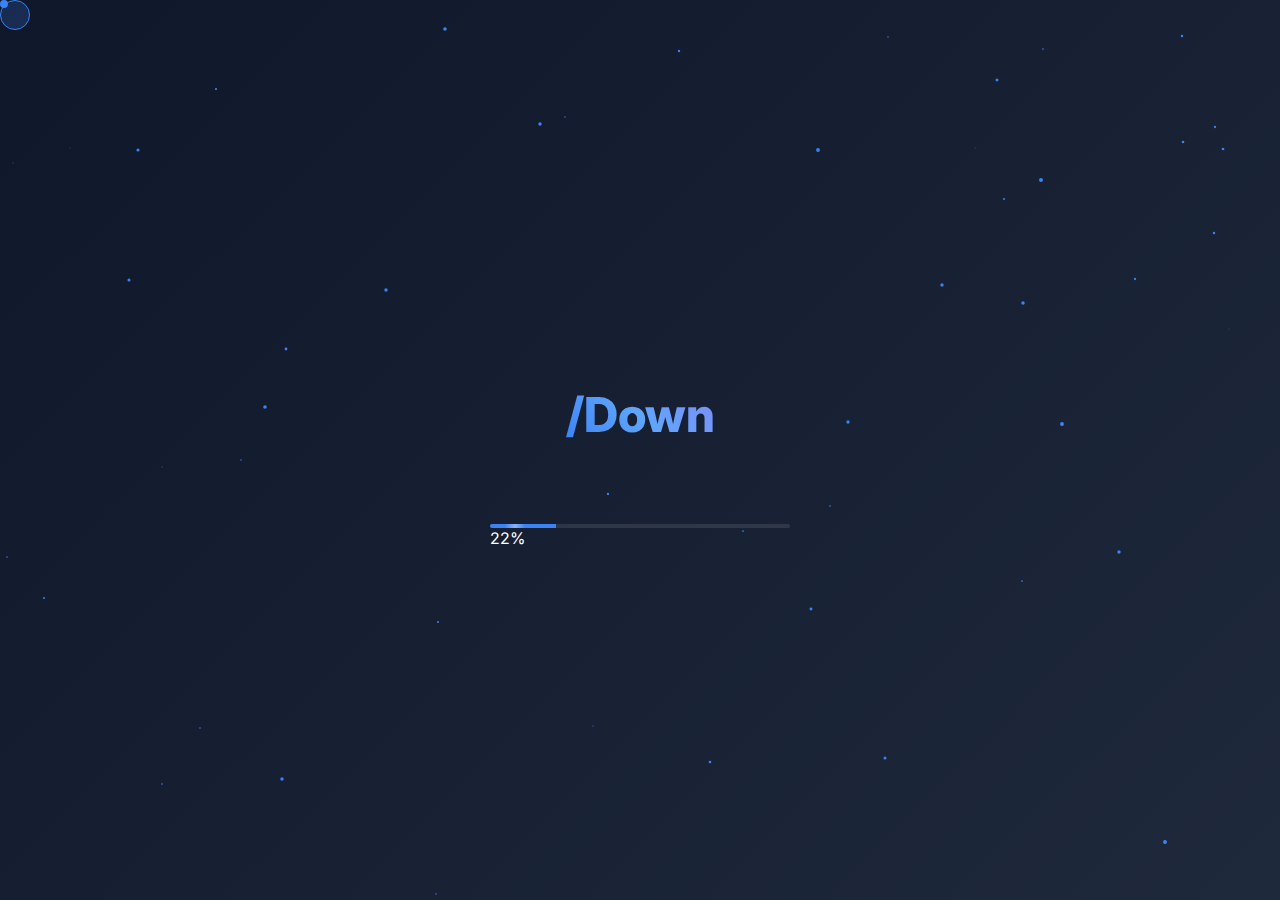
<file: index.html>
<!DOCTYPE html>
<html lang="en">
  <head>
    <meta charset="UTF-8" />
    <meta name="viewport" content="width=device-width, initial-scale=1.0" />
    <title>Down</title>
    <link rel="stylesheet" href="styles.css" />
    <link rel="preconnect" href="https://fonts.googleapis.com" />
    <link rel="preconnect" href="https://fonts.gstatic.com" crossorigin />
    <link
      href="https://fonts.googleapis.com/css2?family=Inter:wght@400;500;600;700;800&display=swap"
      rel="stylesheet"
    />
    <link
      rel="stylesheet"
      href="https://cdnjs.cloudflare.com/ajax/libs/font-awesome/6.0.0-beta3/css/all.min.css"
    />
  </head>

  <body>
    <div class="cursor"></div>
    <div class="cursor-follower"></div>

    <div class="loading-screen">
      <div class="background-effects">
        <div class="circle"></div>
        <div class="circle"></div>
        <div class="circle"></div>
        <div class="particles"></div>
      </div>
      <div class="glitch-container">
        <h1 class="loading-text" data-text="/Down">/Down</h1>
      </div>
      <div class="progress-container">
        <div class="progress-bar">
          <div class="progress">
            <div class="progress-glow"></div>
          </div>
        </div>
        <div class="loading-percentage">0%</div>
      </div>
      <button class="enter-site-btn" style="display: none">
        <span>Enter</span>
        <div class="btn-glow"></div>
      </button>
    </div>

    <style>
      * {
        cursor: none;
      }

      .cursor {
        width: 8px;
        height: 8px;
        background: var(--accent);
        border-radius: 50%;
        position: fixed;
        top: 0;
        left: 0;
        pointer-events: none;
        z-index: 9999;
        transition: transform 0.2s ease;
      }

      .cursor-follower {
        width: 30px;
        height: 30px;
        background: rgba(59, 130, 246, 0.2);
        border: 1px solid var(--accent);
        border-radius: 50%;
        position: fixed;
        top: 0;
        left: 0;
        pointer-events: none;
        z-index: 9998;
        transition: transform 0.3s ease;
      }

      .cursor.active {
        transform: scale(0.5);
      }

      .cursor-follower.active {
        transform: scale(1.5);
      }

      .loading-screen {
        transition: opacity 0.8s ease;
        background: linear-gradient(
          135deg,
          var(--bg-color),
          var(--bg-secondary)
        );
      }

      .loading-screen.fade-out {
        opacity: 0;
      }

      .glitch-container {
        position: relative;
        margin-bottom: 2rem;
      }

      .loading-text {
        position: relative;
        transition: all 0.3s ease;
      }

      .loading-text.glitch {
        animation: glitch 1s infinite;
      }

      .loading-text.glitch::before,
      .loading-text.glitch::after {
        content: attr(data-text);
        position: absolute;
        top: 0;
        left: 0;
        width: 100%;
        height: 100%;
        background: var(--bg-color);
      }

      .loading-text.glitch::before {
        left: 2px;
        text-shadow: -2px 0 #ff00ff;
        clip: rect(44px, 450px, 56px, 0);
        animation: glitch-anim 5s infinite linear alternate-reverse;
      }

      .loading-text.glitch::after {
        left: -2px;
        text-shadow: -2px 0 #00fff9;
        clip: rect(44px, 450px, 56px, 0);
        animation: glitch-anim2 5s infinite linear alternate-reverse;
      }

      .progress-container {
        position: relative;
        width: 300px;
      }

      .progress-bar {
        position: relative;
        overflow: hidden;
      }

      .progress {
        position: relative;
        overflow: hidden;
      }

      .progress-glow {
        position: absolute;
        top: 0;
        left: 0;
        width: 20px;
        height: 100%;
        background: linear-gradient(
          90deg,
          transparent,
          rgba(255, 255, 255, 0.4),
          transparent
        );
        animation: moveGlow 1.5s linear infinite;
      }

      .particles {
        position: fixed;
        top: 0;
        left: 0;
        width: 100%;
        height: 100%;
        pointer-events: none;
      }

      .particle {
        position: absolute;
        width: 4px;
        height: 4px;
        background: var(--accent);
        border-radius: 50%;
        animation: float-particle 3s infinite ease-in-out;
      }

      .enter-site-btn {
        position: relative;
        overflow: hidden;
      }

      .btn-glow {
        position: absolute;
        top: -50%;
        left: -50%;
        width: 200%;
        height: 200%;
        background: radial-gradient(
          circle,
          rgba(59, 130, 246, 0.2),
          transparent 70%
        );
        animation: rotate-glow 3s linear infinite;
      }

      @keyframes moveGlow {
        0% {
          transform: translateX(-100%);
        }

        100% {
          transform: translateX(500%);
        }
      }

      @keyframes float-particle {
        0%,
        100% {
          transform: translateY(0);
        }

        50% {
          transform: translateY(-20px);
        }
      }

      @keyframes rotate-glow {
        0% {
          transform: rotate(0deg);
        }

        100% {
          transform: rotate(360deg);
        }
      }

      @keyframes glitch-anim {
        0% {
          clip: rect(31px, 9999px, 94px, 0);
        }

        4.166666666666666% {
          clip: rect(91px, 9999px, 43px, 0);
        }

        8.333333333333332% {
          clip: rect(85px, 9999px, 30px, 0);
        }

        12.5% {
          clip: rect(27px, 9999px, 84px, 0);
        }

        /* ... continue pattern ... */
        100% {
          clip: rect(67px, 9999px, 35px, 0);
        }
      }

      @keyframes glitch-anim2 {
        0% {
          clip: rect(65px, 9999px, 32px, 0);
        }

        4.166666666666666% {
          clip: rect(27px, 9999px, 92px, 0);
        }

        8.333333333333332% {
          clip: rect(86px, 9999px, 29px, 0);
        }

        12.5% {
          clip: rect(33px, 9999px, 89px, 0);
        }

        100% {
          clip: rect(70px, 9999px, 46px, 0);
        }
      }
    </style>

    <script>
      const cursor = document.querySelector(".cursor");
      const cursorFollower = document.querySelector(".cursor-follower");

      document.addEventListener("mousemove", (e) => {
        cursor.style.left = e.clientX + "px";
        cursor.style.top = e.clientY + "px";

        cursorFollower.style.left = e.clientX - 11 + "px";
        cursorFollower.style.top = e.clientY - 11 + "px";
      });

      document.addEventListener("mousedown", () => {
        cursor.classList.add("active");
        cursorFollower.classList.add("active");
      });

      document.addEventListener("mouseup", () => {
        cursor.classList.remove("active");
        cursorFollower.classList.remove("active");
      });

      document.addEventListener("DOMContentLoaded", () => {
        const progress = document.querySelector(".progress");
        const progressGlow = document.querySelector(".progress-glow");
        const enterBtn = document.querySelector(".enter-site-btn");
        const percentage = document.querySelector(".loading-percentage");
        const circles = document.querySelectorAll(".circle");
        const loadingText = document.querySelector(".loading-text");
        let width = 0;

        const particles = document.querySelector(".particles");
        for (let i = 0; i < 50; i++) {
          const particle = document.createElement("div");
          particle.className = "particle";
          particles.appendChild(particle);
          positionParticle(particle);
        }

        function positionParticle(particle) {
          const x = Math.random() * window.innerWidth;
          const y = Math.random() * window.innerHeight;
          const scale = 0.2 + Math.random() * 0.8;
          const duration = 2 + Math.random() * 4;
          particle.style.cssText = `
                    left: ${x}px;
                    top: ${y}px;
                    transform: scale(${scale});
                    animation-duration: ${duration}s;
                `;
        }

        const interval = setInterval(() => {
          if (width >= 100) {
            clearInterval(interval);
            enterBtn.style.display = "block";
            enterBtn.style.opacity = "1";
            percentage.style.opacity = "0";
            progress.style.boxShadow = "0 0 30px var(--accent)";
            document
              .querySelector(".background-effects")
              .classList.add("loaded");
            loadingText.classList.add("glitch");
          } else {
            width++;
            progress.style.width = width + "%";
            progressGlow.style.left = `${width}%`;
            percentage.textContent = width + "%";

            if (width > 80) {
              progress.style.boxShadow = `0 0 ${width / 4}px var(--accent)`;
              loadingText.style.letterSpacing = `${(width - 80) / 10}px`;
            }

            circles.forEach((circle, index) => {
              const scale = 1 + width / 200;
              const rotate = width * (index + 1) * 2;
              circle.style.transform = `scale(${scale}) rotate(${rotate}deg)`;
              circle.style.opacity = width / 200;
            });
          }
        }, 30);

        enterBtn.addEventListener("click", () => {
          enterBtn.classList.add("clicked");
          document.querySelector(".loading-screen").classList.add("fade-out");
          setTimeout(() => {
            window.location.href = "/mingle";
          }, 800);
        });
      });
    </script>
  </body>
</html>
</file>
<file: styles.css>
* {
  margin: 0;
  padding: 0;
  box-sizing: border-box;
  cursor: none;
}

:root {
  --bg-color: #0f172a;
  --bg-secondary: #1e293b;
  --bg-accent: #172554;
  --card-bg: rgba(30, 41, 59, 0.4);
  --text-primary: #fff;
  --text-secondary: #94a3b8;
  --accent: #3b82f6;
  --card-border: rgba(255, 255, 255, 0.1);
}

body {
  font-family: "Inter", sans-serif;
  background: linear-gradient(
    135deg,
    var(--bg-color) 0%,
    var(--bg-secondary) 100%
  );
  position: relative;
  color: var(--text-primary);
  min-height: 100vh;
  display: flex;
  justify-content: center;
  align-items: center;
  padding: 2rem;
  overflow-x: hidden;
}

body::before {
  content: "";
  position: fixed;
  top: 0;
  left: 0;
  width: 100%;
  height: 100%;
  background-image: linear-gradient(
      to right,
      rgba(59, 130, 246, 0.03) 1px,
      transparent 1px
    ),
    linear-gradient(to bottom, rgba(59, 130, 246, 0.03) 1px, transparent 1px);
  background-size: 50px 50px;
  z-index: -1;
}

#particles-js {
  display: none;
}

.container {
  position: relative;
  z-index: 2;
  max-width: 800px;
  width: 100%;
  margin: 0 auto;
}

.profile-card {
  position: relative;
  background: var(--card-bg);
  backdrop-filter: blur(10px);
  -webkit-backdrop-filter: blur(10px);
  border: 1px solid var(--card-border);
  border-radius: 24px;
  padding: 2.5rem;
  margin-bottom: 3rem;
  display: flex;
  align-items: center;
  gap: 2.5rem;
  box-shadow: 0 8px 32px 0 rgba(0, 0, 0, 0.3);
  transition: transform 0.3s ease, border-color 0.3s ease;
}

.profile-card:hover {
  transform: translateY(-5px);
  border-color: var(--accent);
}

.profile-image {
  width: 130px;
  height: 130px;
  border-radius: 50%;
  overflow: hidden;
  border: 3px solid var(--accent);
  flex-shrink: 0;
  box-shadow: 0 0 20px rgba(59, 130, 246, 0.3);
  transition: none;
  transform: none;
}

.profile-image img {
  width: 100%;
  height: 100%;
  object-fit: cover;
  display: block;
}

.profile-info h1 {
  font-size: 2.8rem;
  font-weight: 800;
  background: linear-gradient(45deg, var(--accent), #60a5fa, #818cf8);
  -webkit-background-clip: text;
  -webkit-text-fill-color: transparent;
  letter-spacing: -0.5px;
}

.profile-info p {
  font-size: 1.2rem;
  line-height: 1.8;
  opacity: 0.9;
}

.projects-grid {
  display: grid;
  grid-template-columns: repeat(auto-fit, minmax(350px, 1fr));
  gap: 1.5rem;
  position: relative;
}

.project-card {
  background: var(--card-bg);
  backdrop-filter: blur(10px);
  -webkit-backdrop-filter: blur(10px);
  border: 1px solid var(--card-border);
  transition: all 0.3s ease;
  box-shadow: 0 8px 32px 0 rgba(0, 0, 0, 0.3);
  position: relative;
  overflow: hidden;
  border-radius: 20px;
  padding: 1.8rem;
}

.project-card::before {
  content: "";
  position: absolute;
  top: 0;
  left: 0;
  width: 100%;
  height: 100%;
  background: linear-gradient(45deg, transparent, rgba(59, 130, 246, 0.1));
  opacity: 0;
  transition: opacity 0.3s ease;
}

.project-card:hover::before {
  opacity: 1;
}

.project-card:hover {
  transform: translateY(-5px);
  border-color: var(--accent);
  box-shadow: 0 12px 40px rgba(59, 130, 246, 0.15);
}

.project-header {
  display: flex;
  align-items: center;
  gap: 0.8rem;
  margin-bottom: 1rem;
}

.project-header i {
  color: var(--accent);
  font-size: 1.2rem;
}

.project-header h3 {
  color: var(--text-primary);
  font-size: 1.3rem;
  font-weight: 600;
}

.project-card i {
  font-size: 1.2rem;
}

.project-card p {
  color: var(--text-secondary);
  font-size: 0.95rem;
  margin-bottom: 1rem;
}

.project-links {
  display: flex;
  gap: 1rem;
}

.project-link {
  color: var(--text-secondary);
  text-decoration: none;
  display: flex;
  align-items: center;
  gap: 0.5rem;
  font-size: 0.9rem;
  transition: color 0.3s ease;
  padding: 0.4rem 0.8rem;
  border-radius: 6px;
  background: rgba(59, 130, 246, 0.1);
}

.project-link:hover {
  color: var(--accent);
  background: rgba(59, 130, 246, 0.2);
}

@keyframes fadeIn {
  from {
    opacity: 0;
    transform: translateY(20px);
  }

  to {
    opacity: 1;
    transform: translateY(0);
  }
}

@keyframes slideUp {
  from {
    opacity: 0;
    transform: translateY(20px);
  }

  to {
    opacity: 1;
    transform: translateY(0);
  }
}

.project-card:nth-child(1) {
  animation-delay: 0.1s;
}

.project-card:nth-child(2) {
  animation-delay: 0.2s;
}

.project-card:nth-child(3) {
  animation-delay: 0.3s;
}

.project-card:nth-child(4) {
  animation-delay: 0.4s;
}

@media (max-width: 768px) {
  body {
    padding: 1rem;
  }

  .profile-card {
    flex-direction: column;
    text-align: center;
    padding: 1.5rem;
    gap: 1.5rem;
  }

  .profile-image {
    width: 100px;
    height: 100px;
  }

  .profile-info h1 {
    font-size: 2rem;
  }

  .profile-info p {
    font-size: 1rem;
    line-height: 1.6;
  }

  .projects-grid {
    grid-template-columns: 1fr;
  }

  .project-card {
    padding: 1.5rem;
  }

  .cursor,
  .cursor-follower {
    display: none;
  }

  .social-links {
    justify-content: center;
  }

  .loading-text {
    font-size: 2rem;
  }

  .progress-container {
    width: 80%;
    max-width: 300px;
  }
}

@media (max-width: 480px) {
  .profile-info h1 {
    font-size: 1.8rem;
  }

  .project-card {
    padding: 1.2rem;
  }
}

.profile-info {
  transition: none;
  transform: none;
}

.profile-image,
.profile-info,
.project-card {
  position: relative;
  z-index: 100;
}

.profile-card,
.project-card {
  animation: fadeIn 0.8s ease forwards;
}

.profile-card::before {
  content: "";
  position: absolute;
  top: 0;
  left: 0;
  right: 0;
  bottom: 0;
  border-radius: 24px;
  background: radial-gradient(
    800px circle at var(--mouse-x) var(--mouse-y),
    rgba(59, 130, 246, 0.1),
    transparent 40%
  );
  z-index: -1;
  opacity: 0;
  transition: opacity 0.3s ease;
}

.profile-card:hover::before {
  opacity: 1;
}

.profile-image::after {
  content: "";
  position: absolute;
  top: -50%;
  left: -50%;
  width: 200%;
  height: 200%;
  background: linear-gradient(
    45deg,
    transparent 45%,
    rgba(255, 255, 255, 0.1) 48%,
    rgba(255, 255, 255, 0.2) 50%,
    rgba(255, 255, 255, 0.1) 52%,
    transparent 55%
  );
  animation: shine 5s infinite;
  transform: rotate(45deg);
}

@keyframes shine {
  0% {
    top: -150%;
    left: -150%;
  }

  100% {
    top: 150%;
    left: 150%;
  }
}

.project-card {
  position: relative;
  overflow: hidden;
}

.project-card::after {
  content: "";
  position: absolute;
  top: 0;
  left: 0;
  width: 100%;
  height: 100%;
  background: linear-gradient(
    45deg,
    transparent,
    rgba(59, 130, 246, 0.05) 50%,
    transparent
  );
  transform: translateX(-100%);
  transition: transform 0.6s ease;
}

.project-card:hover::after {
  transform: translateX(100%);
}

.social-links {
  display: flex;
  gap: 15px;
  margin-top: 20px;
}

.social-link {
  display: inline-flex;
  align-items: center;
  gap: 8px;
  padding: 8px 16px;
  background: rgba(255, 255, 255, 0.1);
  border-radius: 8px;
  text-decoration: none;
  color: white;
  transition: transform 0.3s ease, background-color 0.3s ease;
}

.social-link:hover {
  transform: translateY(-2px);
  background: rgba(255, 255, 255, 0.2);
}

.social-link svg {
  width: 20px;
  height: 20px;
}

.social-link span {
  font-size: 14px;
  font-weight: 500;
}

/* Platform specific styles */
.github {
  background: rgba(36, 41, 46, 0.1);
}

.discord {
  background: rgba(114, 137, 218, 0.1);
}

.website {
  background: rgba(59, 130, 246, 0.1);
}

.github:hover {
  background: rgba(36, 41, 46, 0.2);
}

.discord:hover {
  background: rgba(114, 137, 218, 0.2);
}

.website:hover {
  background: rgba(59, 130, 246, 0.2);
}

.enter-button,
.enter-button:hover,
.enter-button:active,
.enter-button i {
  display: none;
}

.loading-screen {
  position: fixed;
  top: 0;
  left: 0;
  width: 100%;
  height: 100%;
  background: var(--bg-color);
  display: flex;
  flex-direction: column;
  align-items: center;
  justify-content: center;
  gap: 2rem;
}

.loading-text {
  font-size: 3rem;
  font-weight: 800;
  color: var(--text-primary);
  margin-bottom: 1rem;
  background: linear-gradient(45deg, var(--accent), #60a5fa, #818cf8);
  -webkit-background-clip: text;
  -webkit-text-fill-color: transparent;
}

.progress-bar {
  width: 300px;
  height: 4px;
  background: rgba(255, 255, 255, 0.1);
  border-radius: 4px;
  overflow: hidden;
}

.progress {
  width: 0%;
  height: 100%;
  background: var(--accent);
  transition: width 0.3s ease;
}

.enter-site-btn {
  background: transparent;
  color: var(--text-primary);
  border: 2px solid var(--accent);
  padding: 1rem 3rem;
  font-size: 1.2rem;
  border-radius: 8px;
  cursor: pointer;
  transition: all 0.3s ease;
  opacity: 0;
  margin-top: 2rem;
}

.enter-site-btn:hover {
  background: var(--accent);
  transform: translateY(-2px);
  box-shadow: 0 4px 12px rgba(59, 130, 246, 0.3);
}

.cursor {
  width: 8px;
  height: 8px;
  background: var(--accent);
  border-radius: 50%;
  position: fixed;
  top: 0;
  left: 0;
  pointer-events: none;
  z-index: 9999;
  transition: transform 0.2s ease;
}

.cursor-follower {
  width: 30px;
  height: 30px;
  background: rgba(59, 130, 246, 0.2);
  border: 1px solid var(--accent);
  border-radius: 50%;
  position: fixed;
  top: 0;
  left: 0;
  pointer-events: none;
  z-index: 9998;
  transition: transform 0.3s ease;
}

.cursor.active {
  transform: scale(0.5);
}

.cursor-follower.active {
  transform: scale(1.5);
}
</file>
